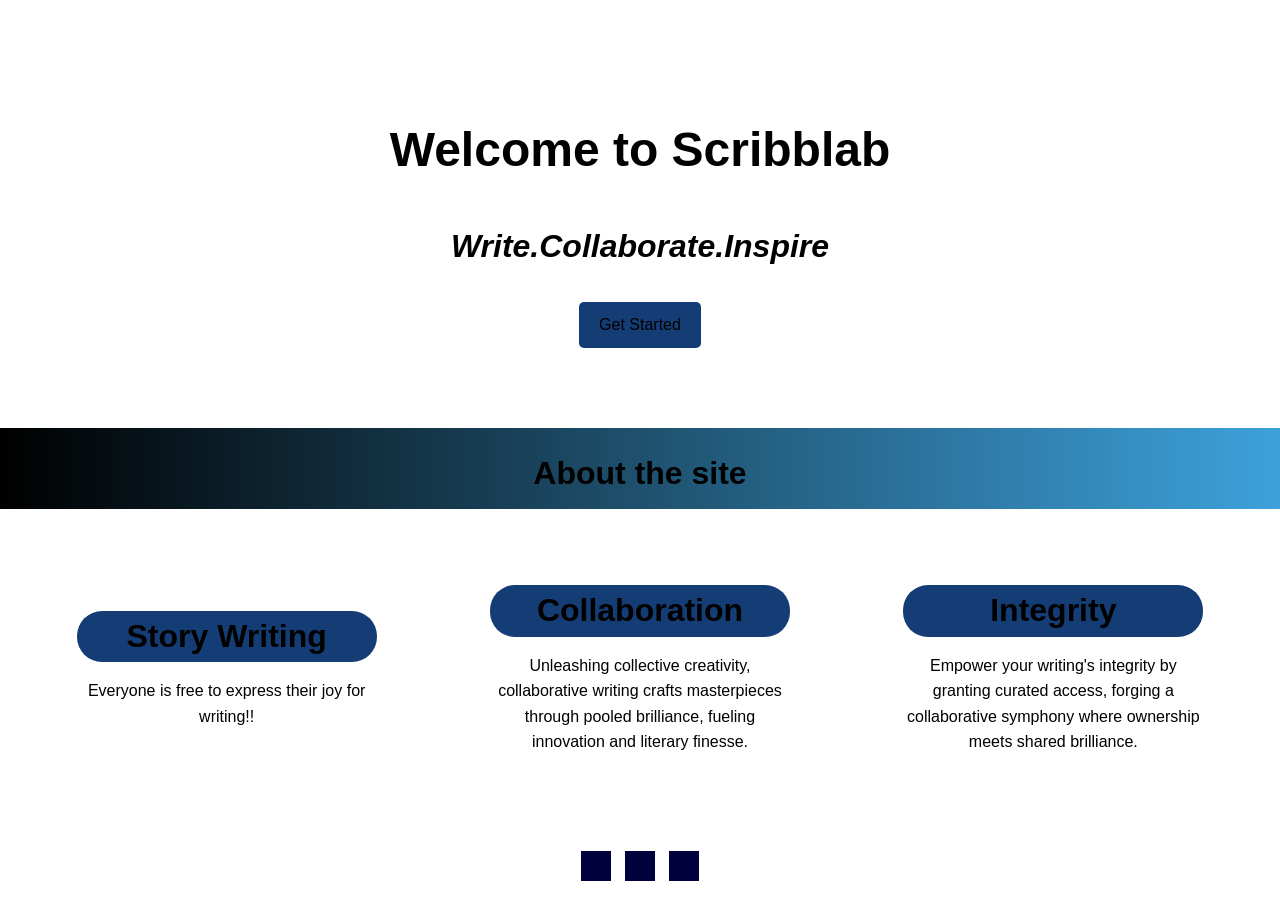
<file: webapp/index.html>
<!DOCTYPE html>
<html lang="en">
<head>
  <meta charset="UTF-8">
  <meta name="viewport" content="width=device-width, initial-scale=1.0">
  <title>Awesome Homepage</title>
  <link rel="stylesheet" href="style.css">
</head>
<body>

  <header class="hero">
    <div class="hero-content">
      <h1>Welcome to Scribblab</h1>
      <p><b><i>Write.Collaborate.Inspire</i></b></p>
      <a href="login.html" class="btn">Get Started</a>
    </div>
  </header>

  <div class="split"></div>

  <div class="about-site">
    <h2>About the site</h2>
  </div>

  <section class="features">
    <div class="feature">
        <h2>Story Writing</h2>
        <p>Everyone is free to express their joy for writing!!</p>
      </div>
      <div class="feature">
        <h2>Collaboration</h2>
        <p>Unleashing collective creativity, collaborative writing crafts masterpieces through pooled brilliance, fueling innovation and literary finesse.</p>
      </div>
      <div class="feature">
        <h2>Integrity</h2>
        <p>Empower your writing's integrity by granting curated access, forging a collaborative symphony where ownership meets shared brilliance.</p>
      </div>
  </section>

  <footer class="footer">
    <ul class="social-icons">
      <li><a href="#" class="instagram-icon"></a></li>
      <li><a href="mailto:helloworldprgm@gmail.com" class="email-icon"></a></li>
      <li><a href="#" class="twitter-icon"></a></li>
    </ul>
  </footer>
</body>
</html>
</file>
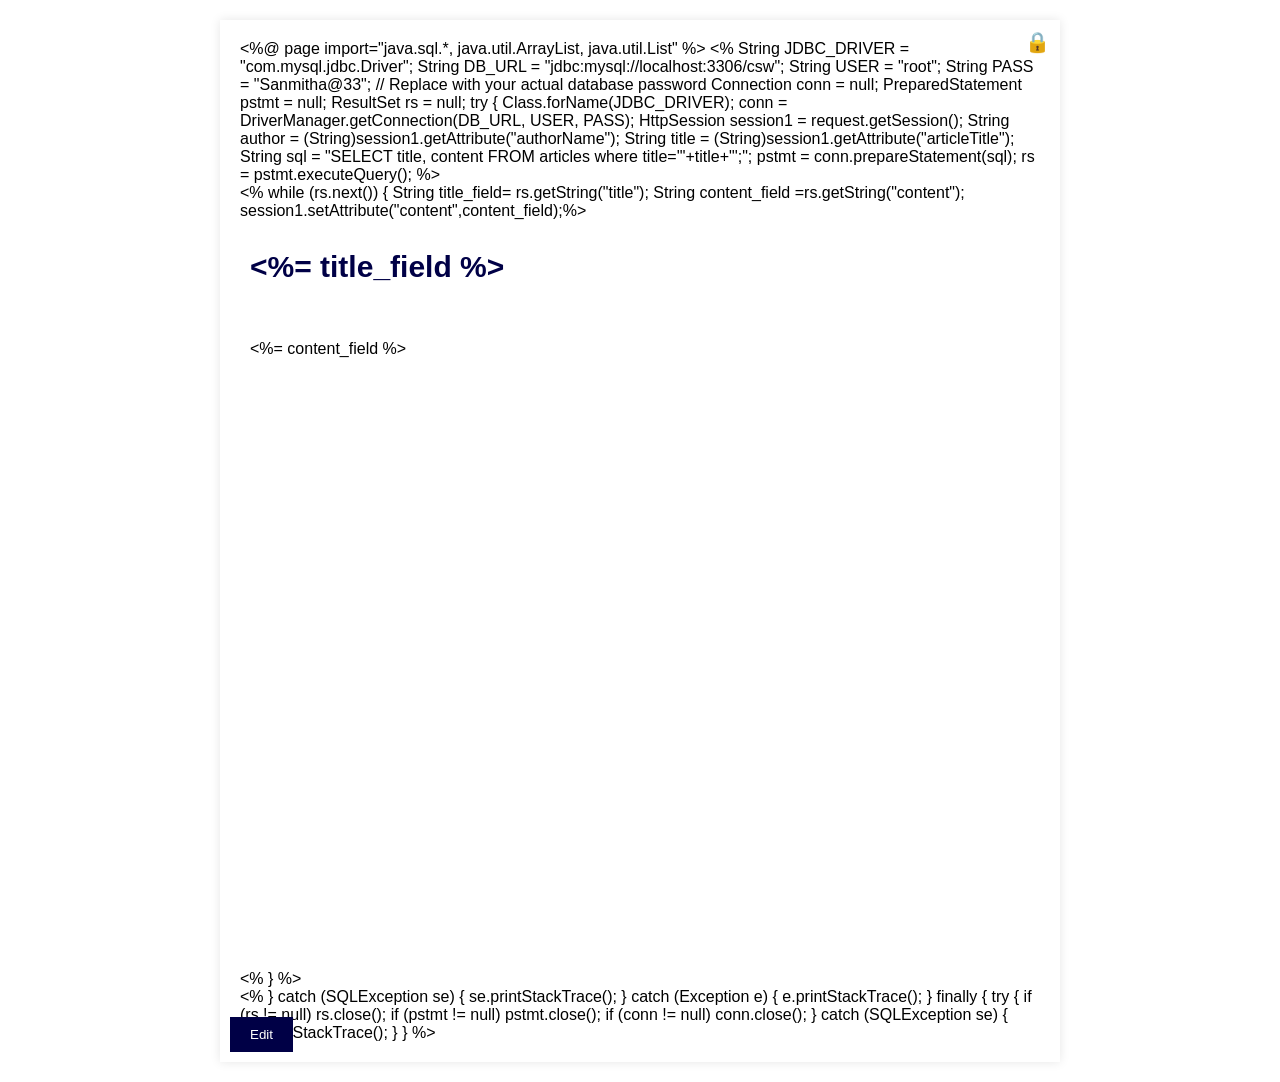
<file: webapp/display.html>
<!DOCTYPE html>
<html lang="en">
<head>
    <meta charset="UTF-8">
    <meta name="viewport" content="width=device-width, initial-scale=1.0">
    <title>My Text Editor</title>
    <link rel="stylesheet" href="display.css">
</head>
<body onload="fetchArticleData()">
    <div id="editor">
		<div id="contents">
			
		</div>
        <button id="save-button" type="button" onclick="move()">Edit</button>
        <span id="lock-icon">&#128274;</span>
    </div>

    <script>
    function fetchArticleData() {
        fetch('display.jsp')
            .then(response => response.text())
            .then(data => {
                document.getElementById('contents').innerHTML = data;
            })
            .catch(error => {
                console.error('Error fetching data:', error);
            });
    }

    fetchArticleData();
    
    function move(){
		window.location.href="updater.jsp";
	}
    </script>
</body>
</html>
</file>
<file: webapp/style.css>
css:/* Reset */
* {
    margin: 0;
    padding: 0;
    box-sizing: border-box;
  }
  
  body {
    font-family: Arial, sans-serif;
    line-height: 1.6;
    margin: 0;
  }
  
  /* Hero Section Styles */
  .hero {
    background-image: url('https://wallpapercave.com/wp/wp1843761.jpg');
    background-repeat: no-repeat;
    background-size: cover;
    background-position: center;
    color: #000;
    text-align: center;
    padding: 80px 20px;
  }
  
  .hero-content {
    max-width: 600px;
    margin: 0 auto;
  }
  
  .hero h1 {
    font-size: 3em;
    margin-bottom: 20px;
  }
  
  .hero p {
    font-size: 2em;
    margin-bottom: 30px;
  }
  
  .btn {
    display: inline-block;
    padding: 10px 20px;
    text-decoration: none;
    background-color:#153D75;
    color: #000;
    border-radius: 5px;
    transition: background-color 0.3s ease;
  }
  
  .btn:hover {
    background-color: #0056b3;
  }
  
.split {
    height: 10px;
    background:linear-gradient(to right,#000000, #3da1db);
    color: #000; 
  }
  
  /* Additional styles for "About the site" */
  .about-site {
    text-align: center;
    background: linear-gradient(to right,#000000, #3da1db);
    color: #000;
    padding: 10px 0;
  }
  
  .about-site h2 {
    margin: 0;
    font-size: 2em;
  }
  /* Features Section Styles */
  .features {
	 
    display: flex;
    justify-content: space-around;
    align-items: center;
  
    background-color: #fff;
    padding: 50px 20px;
  }
  
  .feature {
	
    text-align: center;
    max-width: 300px;
    
  }
  
  
  .feature h2 {
	 background-color: #153D75;

    font-size: 2em;
    margin-bottom: 10px;
    border-radius: 25px 25px 25px 25px;
    
  }
  
  /* Footer Styles */
  .footer {
    background-color:#fff;
    text-align: center;
    padding: 20px 0;
  }
  
  /* Social Icons */
  .social-icons {
    list-style: none;
    padding: 0;
    margin: 10px 0;
  }
  
  .social-icons li {
    display: inline-block;
    margin: 0 5px;
  }
  
  .social-icons a {
    display: block;
    width: 30px;
    height: 30px;
    background-size: cover;
  }
  
  .instagram-icon {
    background-color: #00023D;
    background-image: url('https://th.bing.com/th/id/OIP.KplhYp43lGkwRgQwiE7cNwHaHa?w=183&h=183&c=7&r=0&o=5&dpr=1.3&pid=1.7'); /* Replace with the path to your Instagram icon image */
    background-size: contain;
    /* Add other necessary styles */
  }
  
  .email-icon {
    background-color: #00023D;
    background-image: url('https://th.bing.com/th/id/OIP.jeEYJQomUE3AzFgf5ERjZQHaHg?w=208&h=211&c=7&r=0&o=5&dpr=1.3&pid=1.7'); /* Replace with the path to your Email icon image */
    background-size: contain;
    /* Add other necessary styles */
  }
  
  .twitter-icon {
    background-color: #00023D;
    background-image: url('https://th.bing.com/th/id/OIP.wTSAmCCvYrd02ffRs1I7tAHaHa?w=220&h=220&c=7&r=0&o=5&dpr=1.3&pid=1.7'); /* Replace with the path to your Twitter icon image */
    background-size: contain;
    /* Add other necessary styles */
  }
</file>
<file: webapp/display.css>
body {
    font-family: Arial, sans-serif;
    background: url("https://th.bing.com/th/id/OIP.qj1Df0amBQIMKo16WdgkbQHaEo?rs=1&pid=ImgDetMain");
	background-attachment: fixed;
	background-repeat: no-repeat;
	background-size: cover;
    margin: 0;
}

#editor {
    width: 80%;
    max-width: 800px;
    margin: 20px auto;
    background-color: rgba(255, 255, 255, 0.5);
    padding: 20px;
    box-shadow: 0 0 10px rgba(0, 0, 0, 0.1);
    position: relative;
}

#title-input {
    width: 55%;
    padding: 10px;
    margin-bottom: 20px;
    background-color: rgba(255, 255, 255, 0.0);
    border: none;
    outline: none;
    display:inline-block;
    font-size:30px;
    color:#000046;
}




#text-input {
    width: 100%;
    height: 400px;
    border: none;
    outline: none;
    resize: none;
    padding: 10px;
    margin-bottom: 20px;
    background-color: rgba(255, 255, 255, 0.0);
}

#save-button {
    padding: 20px 30px;
    background-color: #000046;
    color: #fff;
    border: none;
    cursor: pointer;
}



#text-input {
    width: 100%;
    height: 600px; /* Increased the size of the textarea */
    /* Rest of the styles */
}

#save-button {
    padding: 10px 20px;
    background-color: #000046;
    color: #fff;
    border: none;
    cursor: pointer;
    position: absolute;
    bottom: 10px; /* Positioned at the bottom */
    left: 10px; /* Positioned at the left */
}

#lock-icon {
    position: absolute;
    top: 10px; /* Positioned at the top */
    right: 10px; /* Positioned at the right */
    font-size: 20px;
    cursor: pointer;
    color: #000046;
    --
    /* Any additional styles */
}
</file>
